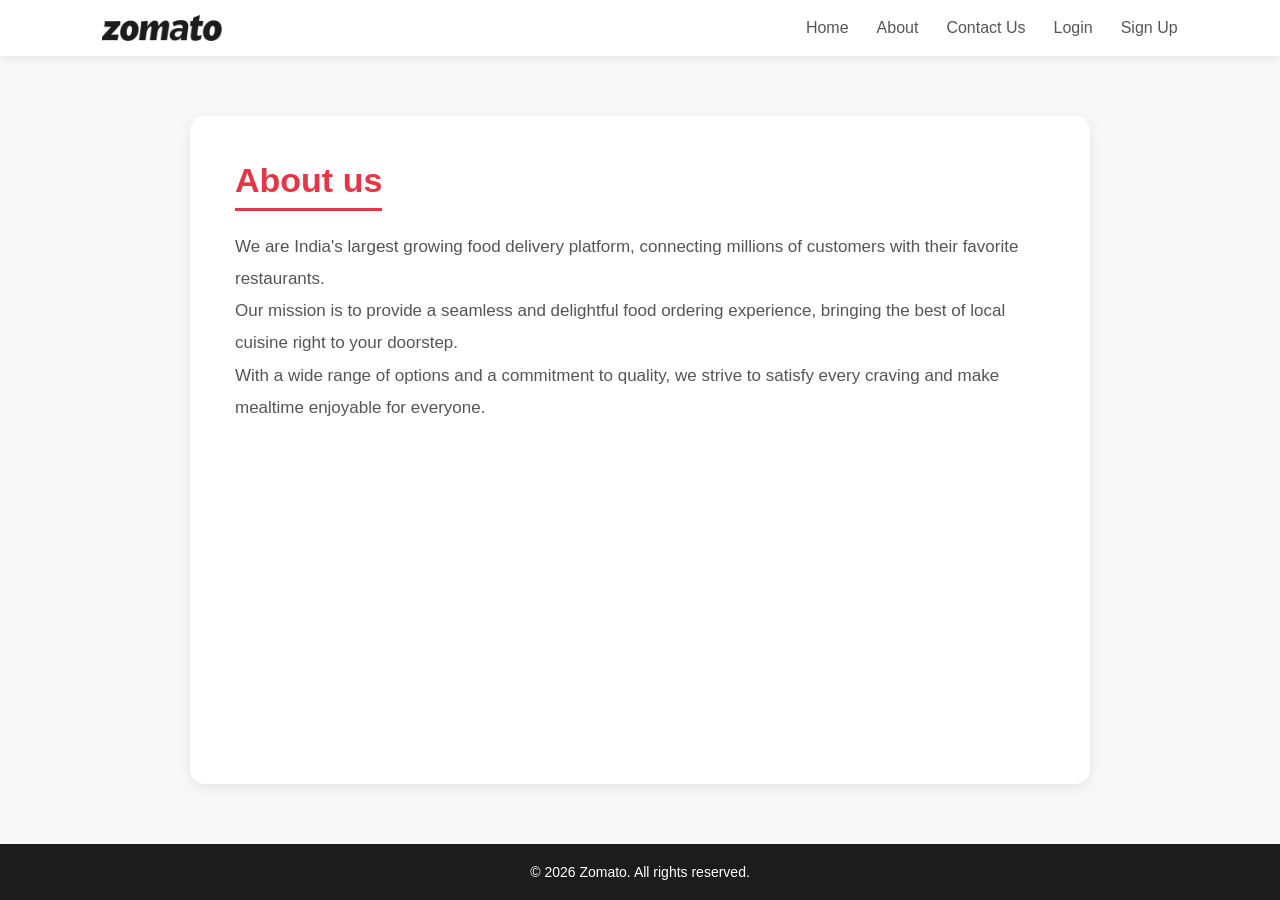
<file: about.html>
<!DOCTYPE html>
<html lang="en">

<head>
    <meta charset="UTF-8">
    <meta name="viewport" content="width=device-width, initial-scale=1.0">
    <title>Zomato - Order food online</title>
</head>

<body>
    <header>
        <div class="logo">
            <img src="img/zomato.png" alt="Zomato Logo">
        </div>
        <ul>
            <li><a href="index.html">Home</a></li>
            <li><a href="about.html">About</a></li>
            <li><a href="contact.html">Contact Us</a></li>
            <li><a href="login.html">Login</a></li>
            <li><a href="signup.html">Sign Up</a></li>
        </ul>
        <style>
            * {
                margin: 0;
                padding: 0;
                box-sizing: border-box;
            }

            body {
                font-family: Arial, Helvetica, sans-serif;
                background-color: #f8f8f8;
                color: #1c1c1c;
                min-height: 100vh;
                display: flex;
                flex-direction: column;
            }

            header {
                background-color: white;
                padding: 15px 8%;
                display: flex;
                justify-content: space-between;
                align-items: center;
                box-shadow: 0 2px 10px rgba(0, 0, 0, 0.08);
            }

            .logo img {
                width: 120px;
                display: block;
            }

            header ul {
                display: flex;
                list-style: none;
                gap: 28px;
            }

            header ul li a {
                text-decoration: none;
                color: #555;
                font-size: 16px;
                transition: 0.3s;
            }

            header ul li a:hover {
                color: #e23744;
            }

            main {
                flex: 1;
                max-width: 900px;
                width: 90%;
                margin: 60px auto;
                background-color: white;
                padding: 45px;
                border-radius: 15px;
                box-shadow: 0 4px 15px rgba(0, 0, 0, 0.08);
            }

            main h2 {
                color: #e23744;
                font-size: 34px;
                margin-bottom: 20px;
                border-bottom: 3px solid #e23744;
                display: inline-block;
                padding-bottom: 8px;
            }

            main p {
                font-size: 17px;
                color: #555;
                line-height: 1.9;
            }

            footer {
                background-color: #1c1c1c;
                color: white;
                text-align: center;
                padding: 20px;
                font-size: 14px;
            }

            @media (max-width: 600px) {
                header {
                    flex-direction: column;
                    gap: 15px;
                    padding: 15px 20px;
                }

                header ul {
                    gap: 18px;
                }

                main {
                    margin: 30px auto;
                    padding: 28px 22px;
                }

                main h2 {
                    font-size: 28px;
                }

                main p {
                    font-size: 16px;
                }
            }
        </style>
    </header>
    <main>
        <h2>About us</h2>
        <p>We are India's largest growing food delivery platform, connecting millions of customers with their favorite
            restaurants.
            <br>Our mission is to provide a seamless and delightful food ordering experience, bringing the best of local
            cuisine right to your doorstep.
            <br>With a wide range of options and a commitment to quality, we strive to satisfy every craving and make
            mealtime enjoyable for everyone.
        </p>

    </main>
    <footer>
        &copy; 2026 Zomato. All rights reserved.
    </footer>
</body>

</html>
</file>
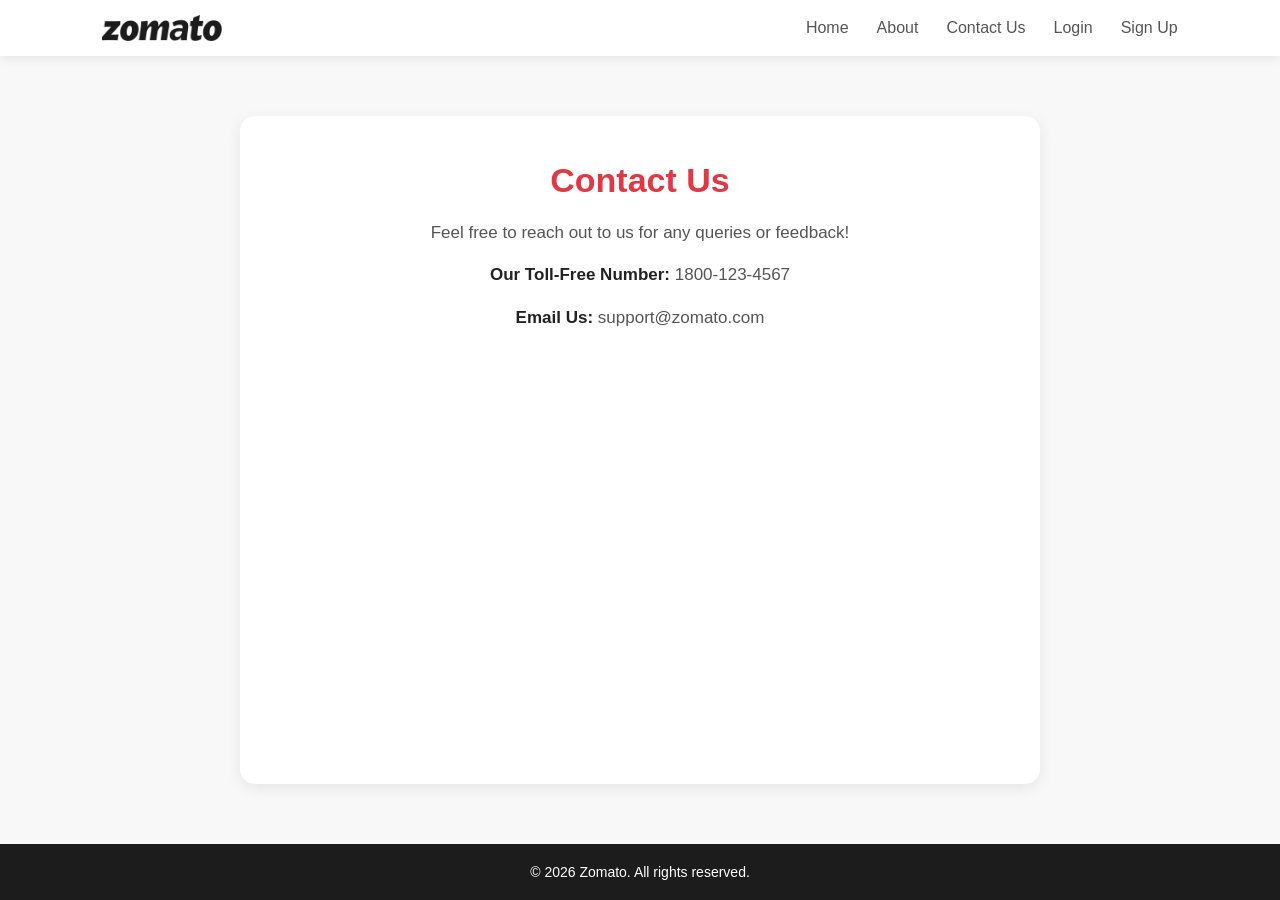
<file: contact.html>
<!DOCTYPE html>
<html lang="en">

<head>
    <meta charset="UTF-8">
    <meta name="viewport" content="width=device-width, initial-scale=1.0">
    <title>Zomato - Order food online</title>
</head>

<body>
    <header>
        <div class="logo">
            <img src="img/zomato.png" alt="Zomato Logo">
        </div>
        <ul>
            <li><a href="index.html">Home</a></li>
            <li><a href="about.html">About</a></li>
            <li><a href="contact.html">Contact Us</a></li>
            <li><a href="login.html">Login</a></li>
            <li><a href="signup.html">Sign Up</a></li>
        </ul>
        <style>
            * {
                margin: 0;
                padding: 0;
                box-sizing: border-box;
            }

            body {
                font-family: Arial, Helvetica, sans-serif;
                background-color: #f8f8f8;
                color: #1c1c1c;
                min-height: 100vh;
                display: flex;
                flex-direction: column;
            }

            header {
                background-color: white;
                padding: 15px 8%;
                display: flex;
                justify-content: space-between;
                align-items: center;
                box-shadow: 0 2px 10px rgba(0, 0, 0, 0.08);
            }

            .logo img {
                width: 120px;
                display: block;
            }

            header ul {
                display: flex;
                list-style: none;
                gap: 28px;
            }

            header ul li a {
                text-decoration: none;
                color: #555;
                font-size: 16px;
                transition: 0.3s;
            }

            header ul li a:hover {
                color: #e23744;
            }

            main {
                flex: 1;
                width: min(90%, 800px);
                margin: 60px auto;
                background-color: white;
                padding: 45px;
                border-radius: 15px;
                box-shadow: 0 4px 15px rgba(0, 0, 0, 0.08);
                text-align: center;
            }

            main h2 {
                color: #e23744;
                font-size: 34px;
                margin-bottom: 18px;
            }

            main p {
                color: #555;
                font-size: 17px;
                line-height: 1.8;
                margin: 12px 0;
            }

            main p strong {
                color: #222;
            }

            footer {
                background-color: #1c1c1c;
                color: white;
                text-align: center;
                padding: 20px;
                font-size: 14px;
            }

            @media (max-width: 600px) {
                header {
                    flex-direction: column;
                    gap: 15px;
                    padding: 15px 20px;
                }

                header ul {
                    gap: 18px;
                }

                main {
                    margin: 30px auto;
                    padding: 30px 20px;
                }

                main h2 {
                    font-size: 28px;
                }

                main p {
                    font-size: 16px;
                }
            }
        </style>
    </header>
    <main>
        <h2>Contact Us</h2>
        <p>Feel free to reach out to us for any queries or feedback!</p>
        <p><strong>Our Toll-Free Number:</strong> 1800-123-4567</p>
        <p><strong>Email Us:</strong> support@zomato.com</p>
    </main>
    <footer>
        &copy; 2026 Zomato. All rights reserved.
    </footer>
</body>

</html>
</file>
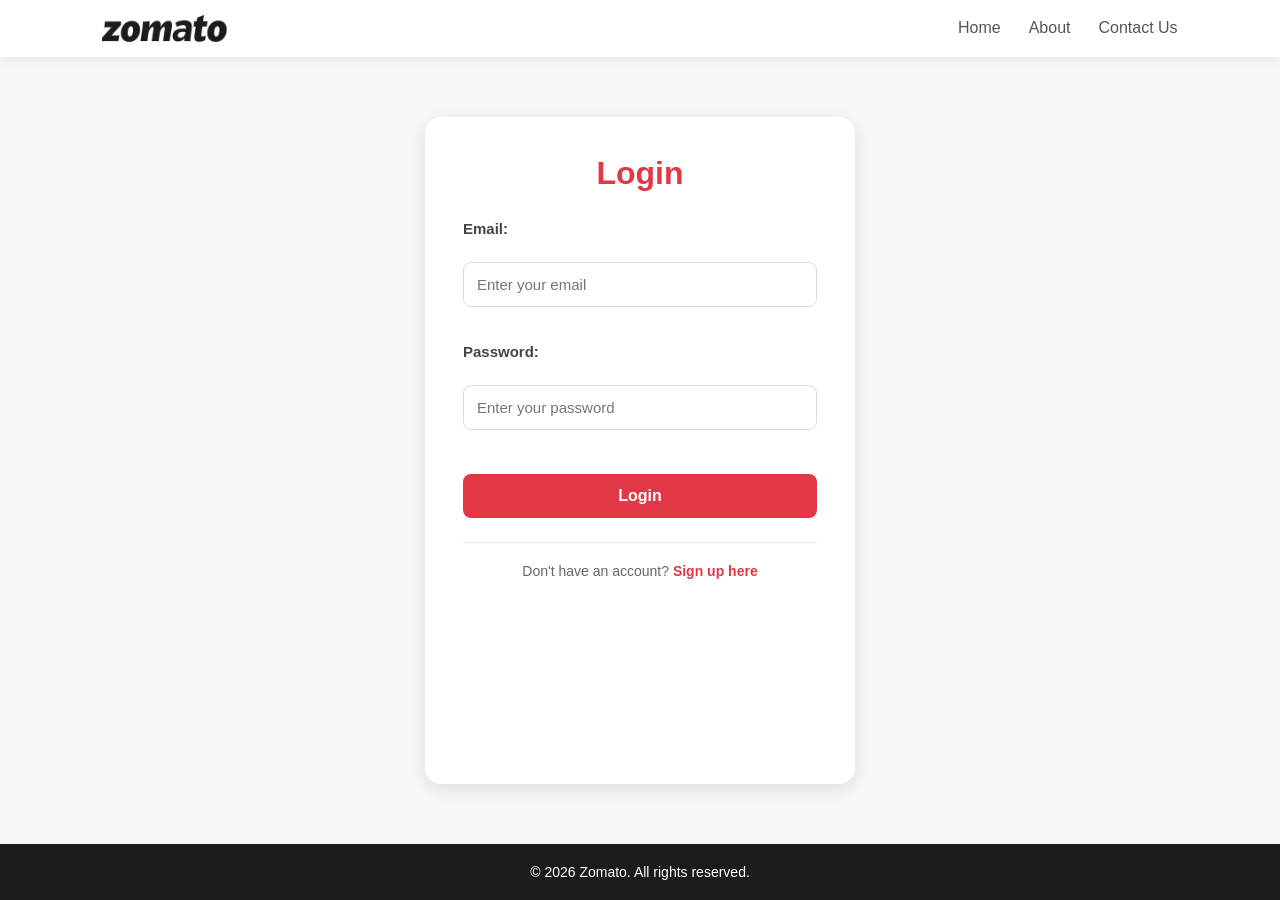
<file: login.html>
<!DOCTYPE html>
<html lang="en">

<head>
    <meta charset="UTF-8">
    <meta name="viewport" content="width=device-width, initial-scale=1.0">
    <title>Zomato - Order food online</title>
</head>

<body>
    <header>
        <div class="logo">
            <img src="img/zomato.png" alt="Zomato Logo">
        </div>
        <ul>
            <li><a href="index.html">Home</a></li>
            <li><a href="about.html">About</a></li>
            <li><a href="contact.html">Contact Us</a></li>
        </ul>
        <style>
            * {
                margin: 0;
                padding: 0;
                box-sizing: border-box;
            }

            body {
                font-family: Arial, Helvetica, sans-serif;
                background-color: #f7f7f7;
                color: #1c1c1c;
                min-height: 100vh;
                display: flex;
                flex-direction: column;
            }

            /* Header */
            header {
                background-color: white;
                padding: 15px 8%;
                display: flex;
                justify-content: space-between;
                align-items: center;
                box-shadow: 0 2px 10px rgba(0, 0, 0, 0.08);
            }

            .logo img {
                width: 125px;
                display: block;
            }

            header ul {
                display: flex;
                list-style: none;
                gap: 28px;
            }

            header ul li a {
                text-decoration: none;
                color: #555;
                font-size: 16px;
                transition: 0.3s;
            }

            header ul li a:hover {
                color: #e23744;
            }

            /* Login box */
            main {
                flex: 1;
                width: min(90%, 430px);
                margin: 60px auto;
                background-color: white;
                padding: 38px;
                border-radius: 16px;
                box-shadow: 0 5px 18px rgba(0, 0, 0, 0.1);
            }

            main h2 {
                text-align: center;
                color: #e23744;
                font-size: 32px;
                margin-bottom: 28px;
            }

            form {
                display: flex;
                flex-direction: column;
            }

            label {
                font-size: 15px;
                font-weight: bold;
                color: #444;
                margin-bottom: 7px;
            }

            input {
                width: 100%;
                padding: 13px;
                border: 1px solid #dcdcdc;
                border-radius: 8px;
                font-size: 15px;
                outline: none;
                transition: 0.25s;
            }

            input:focus {
                border-color: #e23744;
                box-shadow: 0 0 0 3px rgba(226, 55, 68, 0.12);
            }

            button {
                width: 100%;
                border: none;
                background-color: #e23744;
                color: white;
                padding: 13px;
                border-radius: 8px;
                font-size: 16px;
                font-weight: bold;
                cursor: pointer;
                transition: 0.25s;
                margin-top: 8px;
            }

            button:hover {
                background-color: #c91f2b;
            }

            /* Sign-up text inside main */
            main section {
                margin-top: 24px;
                padding-top: 20px;
                border-top: 1px solid #e5e5e5;
                text-align: center;
                color: #666;
                font-size: 14px;
            }

            main section a {
                color: #e23744;
                text-decoration: none;
                font-weight: bold;
            }

            main section a:hover {
                text-decoration: underline;
            }

            /* Footer */
            footer {
                background-color: #1c1c1c;
                color: white;
                text-align: center;
                padding: 20px;
                font-size: 14px;
            }

            /* Mobile view */
            @media (max-width: 600px) {
                header {
                    flex-direction: column;
                    gap: 15px;
                    padding: 15px 20px;
                }

                header ul {
                    gap: 18px;
                }

                main {
                    margin: 35px auto;
                    padding: 28px 22px;
                }
            }
        </style>
    </header>
    <main>
        <h2>Login</h2>
        <form action="#" method="post">
            <label for="email">Email:</label><br>
            <input type="email" id="email" name="email" placeholder="Enter your email" required><br><br>

            <label for="password">Password:</label><br>
            <input type="password" id="password" name="password" placeholder="Enter your password" required><br><br>

            <button type="submit">Login</button>
        </form>
        <section>
            Don't have an account? <a href="signup.html">Sign up here</a>
        </section>
    </main>
    <footer>
        &copy; 2026 Zomato. All rights reserved.
    </footer>

</body>

</html>
</file>
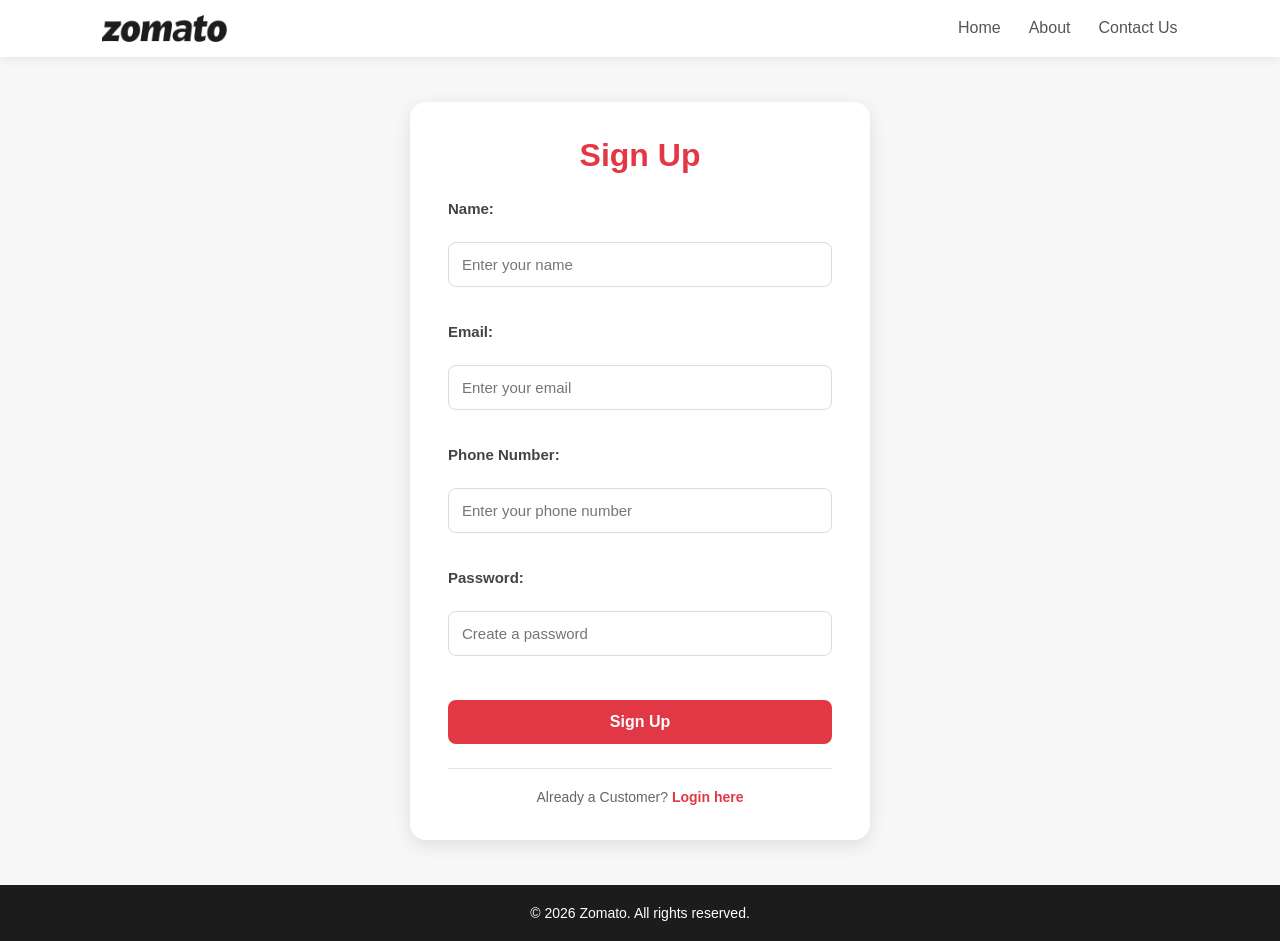
<file: signup.html>
<!DOCTYPE html>
<html lang="en">

<head>
    <meta charset="UTF-8">
    <meta name="viewport" content="width=device-width, initial-scale=1.0">
    <title>Zomato - Order food online</title>
</head>

<body>
    <header>
        <div class="logo">
            <img src="img/zomato.png" alt="Zomato Logo">
        </div>
        <ul>
            <li><a href="index.html">Home</a></li>
            <li><a href="about.html">About</a></li>
            <li><a href="contact.html">Contact Us</a></li>
        </ul>
        <style>
            * {
                margin: 0;
                padding: 0;
                box-sizing: border-box;
            }

            body {
                font-family: Arial, Helvetica, sans-serif;
                background-color: #f7f7f7;
                color: #1c1c1c;
                min-height: 100vh;
                display: flex;
                flex-direction: column;
            }

            /* Header */
            header {
                background-color: white;
                padding: 15px 8%;
                display: flex;
                justify-content: space-between;
                align-items: center;
                box-shadow: 0 2px 10px rgba(0, 0, 0, 0.08);
            }

            .logo img {
                width: 125px;
                display: block;
            }

            header ul {
                display: flex;
                list-style: none;
                gap: 28px;
            }

            header ul li a {
                text-decoration: none;
                color: #555;
                font-size: 16px;
                transition: 0.3s;
            }

            header ul li a:hover {
                color: #e23744;
            }

            /* Sign-up box */
            main {
                flex: 1;
                width: min(90%, 460px);
                margin: 45px auto;
                background-color: white;
                padding: 35px 38px;
                border-radius: 16px;
                box-shadow: 0 5px 18px rgba(0, 0, 0, 0.1);
            }

            main h2 {
                text-align: center;
                color: #e23744;
                font-size: 32px;
                margin-bottom: 26px;
            }

            form {
                display: flex;
                flex-direction: column;
            }

            label {
                font-size: 15px;
                font-weight: bold;
                color: #444;
                margin-bottom: 7px;
            }

            input {
                width: 100%;
                padding: 13px;
                border: 1px solid #dcdcdc;
                border-radius: 8px;
                font-size: 15px;
                outline: none;
                transition: 0.25s;
            }

            input:focus {
                border-color: #e23744;
                box-shadow: 0 0 0 3px rgba(226, 55, 68, 0.12);
            }

            button {
                width: 100%;
                border: none;
                background-color: #e23744;
                color: white;
                padding: 13px;
                border-radius: 8px;
                font-size: 16px;
                font-weight: bold;
                cursor: pointer;
                transition: 0.25s;
                margin-top: 8px;
            }

            button:hover {
                background-color: #c91f2b;
            }

            /* Login link below form */
            main section {
                margin-top: 24px;
                padding-top: 20px;
                border-top: 1px solid #e5e5e5;
                text-align: center;
                color: #666;
                font-size: 14px;
            }

            main section a {
                color: #e23744;
                text-decoration: none;
                font-weight: bold;
            }

            main section a:hover {
                text-decoration: underline;
            }

            /* Footer */
            footer {
                background-color: #1c1c1c;
                color: white;
                text-align: center;
                padding: 20px;
                font-size: 14px;
            }

            /* Mobile */
            @media (max-width: 600px) {
                header {
                    flex-direction: column;
                    gap: 15px;
                    padding: 15px 20px;
                }

                header ul {
                    gap: 18px;
                }

                main {
                    width: 90%;
                    margin: 30px auto;
                    padding: 28px 22px;
                }

                main h2 {
                    font-size: 28px;
                }
            }
        </style>
    </header>
    <main>
        <h2>Sign Up</h2>
        <form action="#" method="post">
            <label for="name">Name:</label><br>
            <input type="text" id="name" name="name" placeholder="Enter your name" required><br><br>

            <label for="email">Email:</label><br>
            <input type="email" id="email" name="email" placeholder="Enter your email" required><br><br>

            <label for="phone">Phone Number:</label><br>
            <input type="tel" id="phone" name="phone" placeholder="Enter your phone number" required><br><br>

            <label for="password">Password:</label><br>
            <input type="password" id="password" name="password" placeholder="Create a password" required><br><br>

            <button type="submit">Sign Up</button>
        </form>
        <section>
            Already a Customer? <a href="login.html">Login here</a>
        </section>

    </main>
    <footer>
        &copy; 2026 Zomato. All rights reserved.
    </footer>

</body>

</html>
</file>
